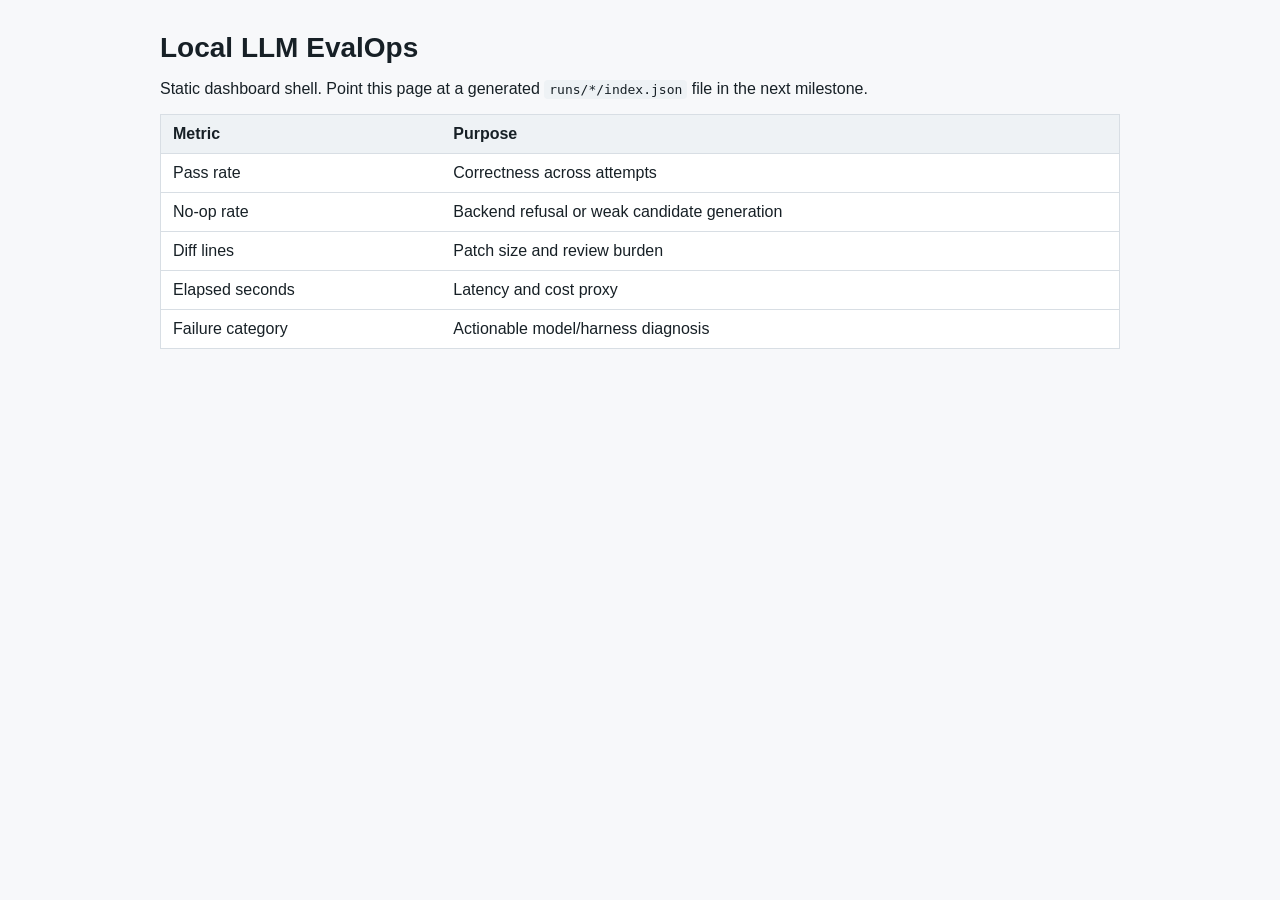
<file: dashboard/index.html>
<!doctype html>
<html lang="en">
  <head>
    <meta charset="utf-8" />
    <meta name="viewport" content="width=device-width, initial-scale=1" />
    <title>Local LLM EvalOps Dashboard</title>
    <style>
      body {
        font-family: -apple-system, BlinkMacSystemFont, "Segoe UI", sans-serif;
        margin: 32px;
        color: #172026;
        background: #f7f8fa;
      }
      main {
        max-width: 960px;
        margin: 0 auto;
      }
      h1 {
        font-size: 28px;
        margin-bottom: 8px;
      }
      table {
        width: 100%;
        border-collapse: collapse;
        background: white;
        border: 1px solid #d8dee4;
      }
      th,
      td {
        text-align: left;
        padding: 10px 12px;
        border-bottom: 1px solid #d8dee4;
      }
      th {
        background: #eef2f5;
      }
      code {
        background: #eef2f5;
        padding: 2px 5px;
        border-radius: 4px;
      }
    </style>
  </head>
  <body>
    <main>
      <h1>Local LLM EvalOps</h1>
      <p>Static dashboard shell. Point this page at a generated <code>runs/*/index.json</code> file in the next milestone.</p>
      <table>
        <thead>
          <tr>
            <th>Metric</th>
            <th>Purpose</th>
          </tr>
        </thead>
        <tbody>
          <tr><td>Pass rate</td><td>Correctness across attempts</td></tr>
          <tr><td>No-op rate</td><td>Backend refusal or weak candidate generation</td></tr>
          <tr><td>Diff lines</td><td>Patch size and review burden</td></tr>
          <tr><td>Elapsed seconds</td><td>Latency and cost proxy</td></tr>
          <tr><td>Failure category</td><td>Actionable model/harness diagnosis</td></tr>
        </tbody>
      </table>
    </main>
  </body>
</html>
</file>
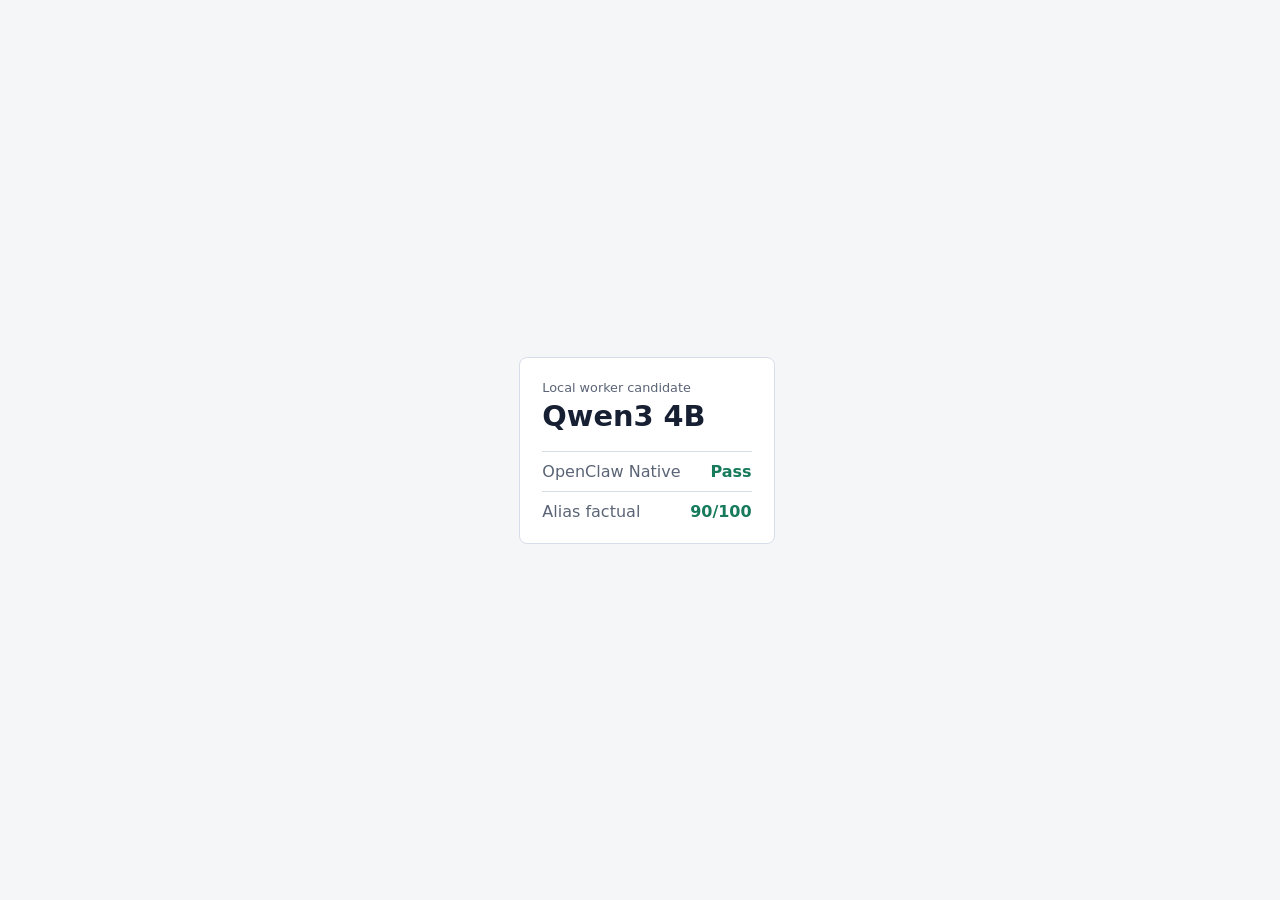
<file: examples/coding_tasks/html_css_status_card/solution/index.html>
<!doctype html>
<html lang="en">
  <head>
    <meta charset="utf-8">
    <meta name="viewport" content="width=device-width, initial-scale=1">
    <title>Model Status</title>
    <link rel="stylesheet" href="styles.css">
  </head>
  <body>
    <main>
      <section class="status-card" data-testid="model-status-card" aria-labelledby="model-title">
        <div>
          <p class="eyebrow">Local worker candidate</p>
          <h1 id="model-title">Qwen3 4B</h1>
        </div>
        <dl class="metrics">
          <div>
            <dt>OpenClaw Native</dt>
            <dd>Pass</dd>
          </div>
          <div>
            <dt>Alias factual</dt>
            <dd>90/100</dd>
          </div>
        </dl>
      </section>
    </main>
  </body>
</html>
</file>
<file: examples/coding_tasks/html_css_status_card/solution/styles.css>
:root {
  color-scheme: light;
  --text: #172033;
  --muted: #5a6475;
  --line: #d8dee9;
  --surface: #ffffff;
  --accent: #167a5b;
}

body {
  margin: 0;
  min-height: 100vh;
  display: grid;
  place-items: center;
  font-family: system-ui, sans-serif;
  color: var(--text);
  background: #f4f6f8;
}

.status-card {
  width: min(100% - 32px, 420px);
  display: grid;
  gap: 18px;
  padding: 22px;
  border: 1px solid var(--line);
  border-radius: 8px;
  background: var(--surface);
}

.eyebrow {
  margin: 0 0 4px;
  color: var(--muted);
  font-size: 0.8rem;
}

h1 {
  margin: 0;
  font-size: 1.8rem;
}

.metrics {
  margin: 0;
  display: grid;
  gap: 10px;
}

.metrics div {
  display: flex;
  justify-content: space-between;
  gap: 16px;
  padding-top: 10px;
  border-top: 1px solid var(--line);
}

dt {
  color: var(--muted);
}

dd {
  margin: 0;
  color: var(--accent);
  font-weight: 700;
}

@media (max-width: 420px) {
  .status-card {
    padding: 18px;
  }

  .metrics div {
    display: grid;
    gap: 3px;
  }
}
</file>
